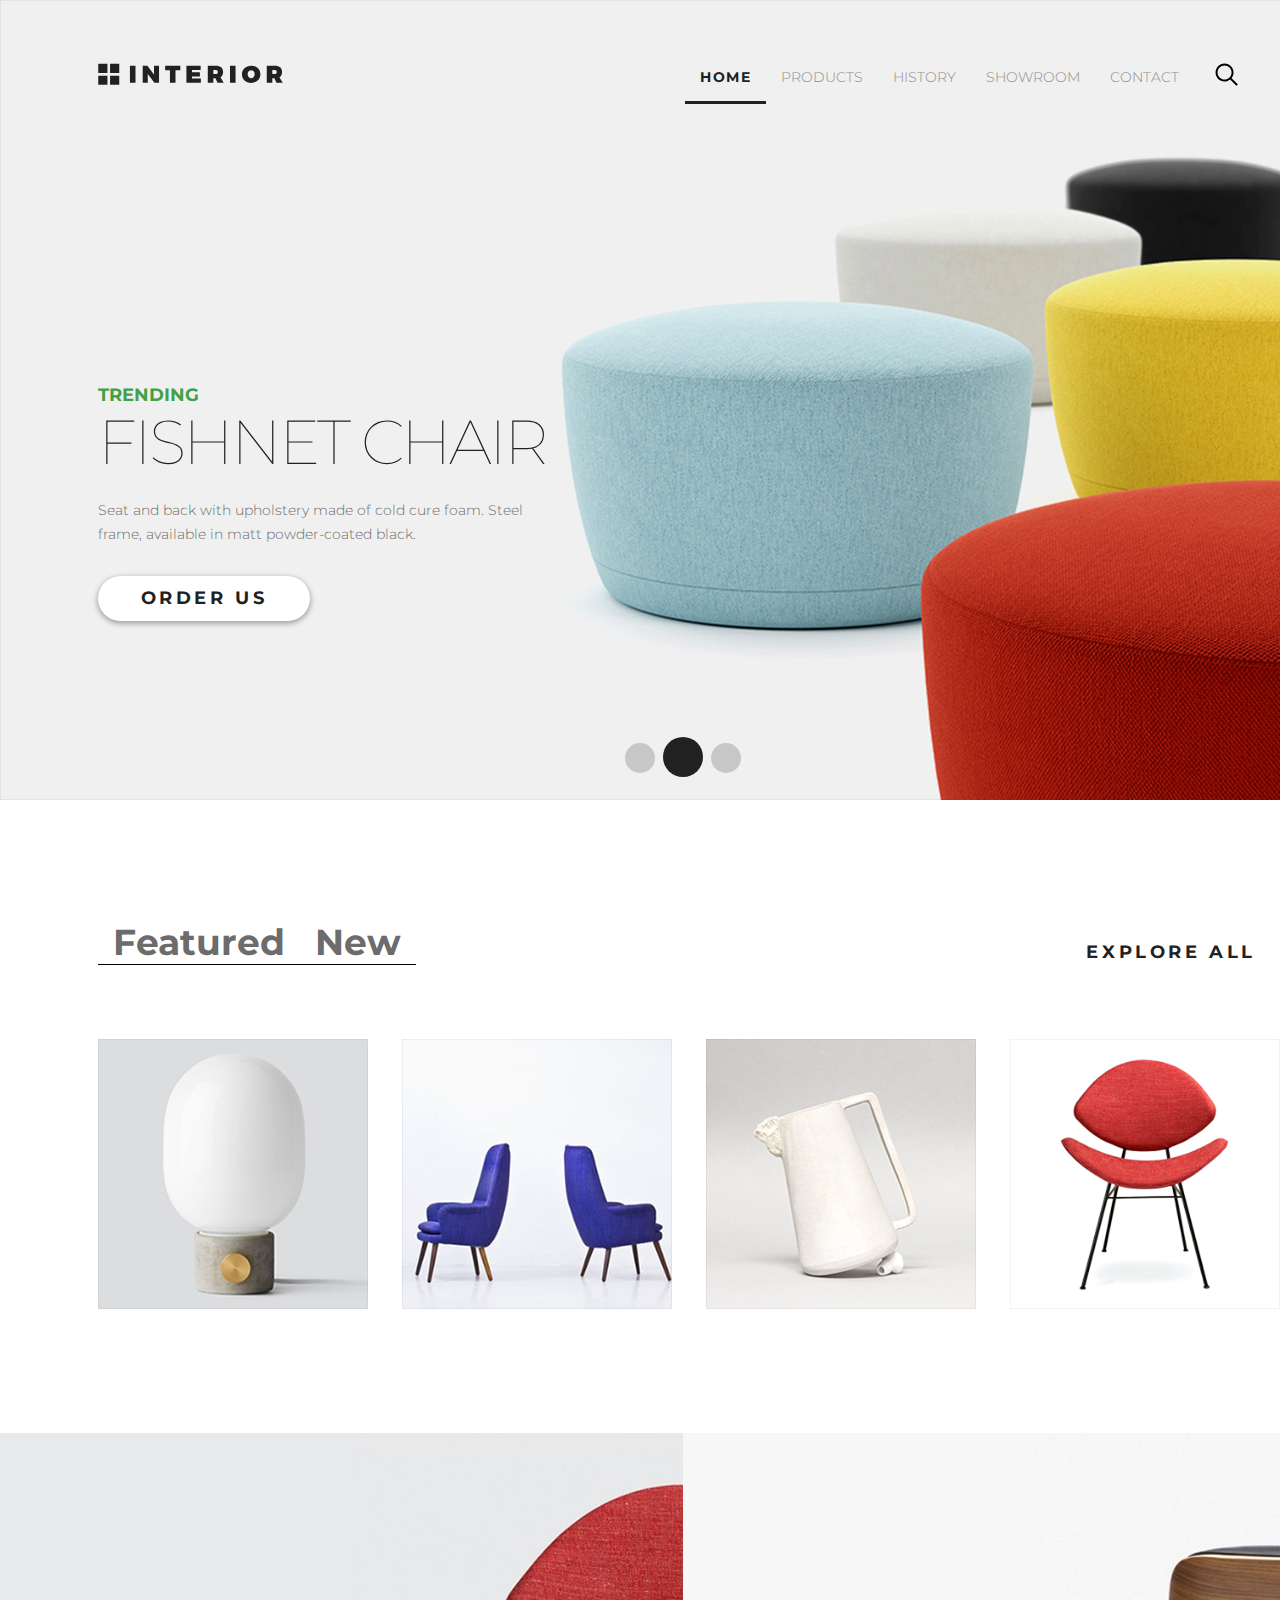
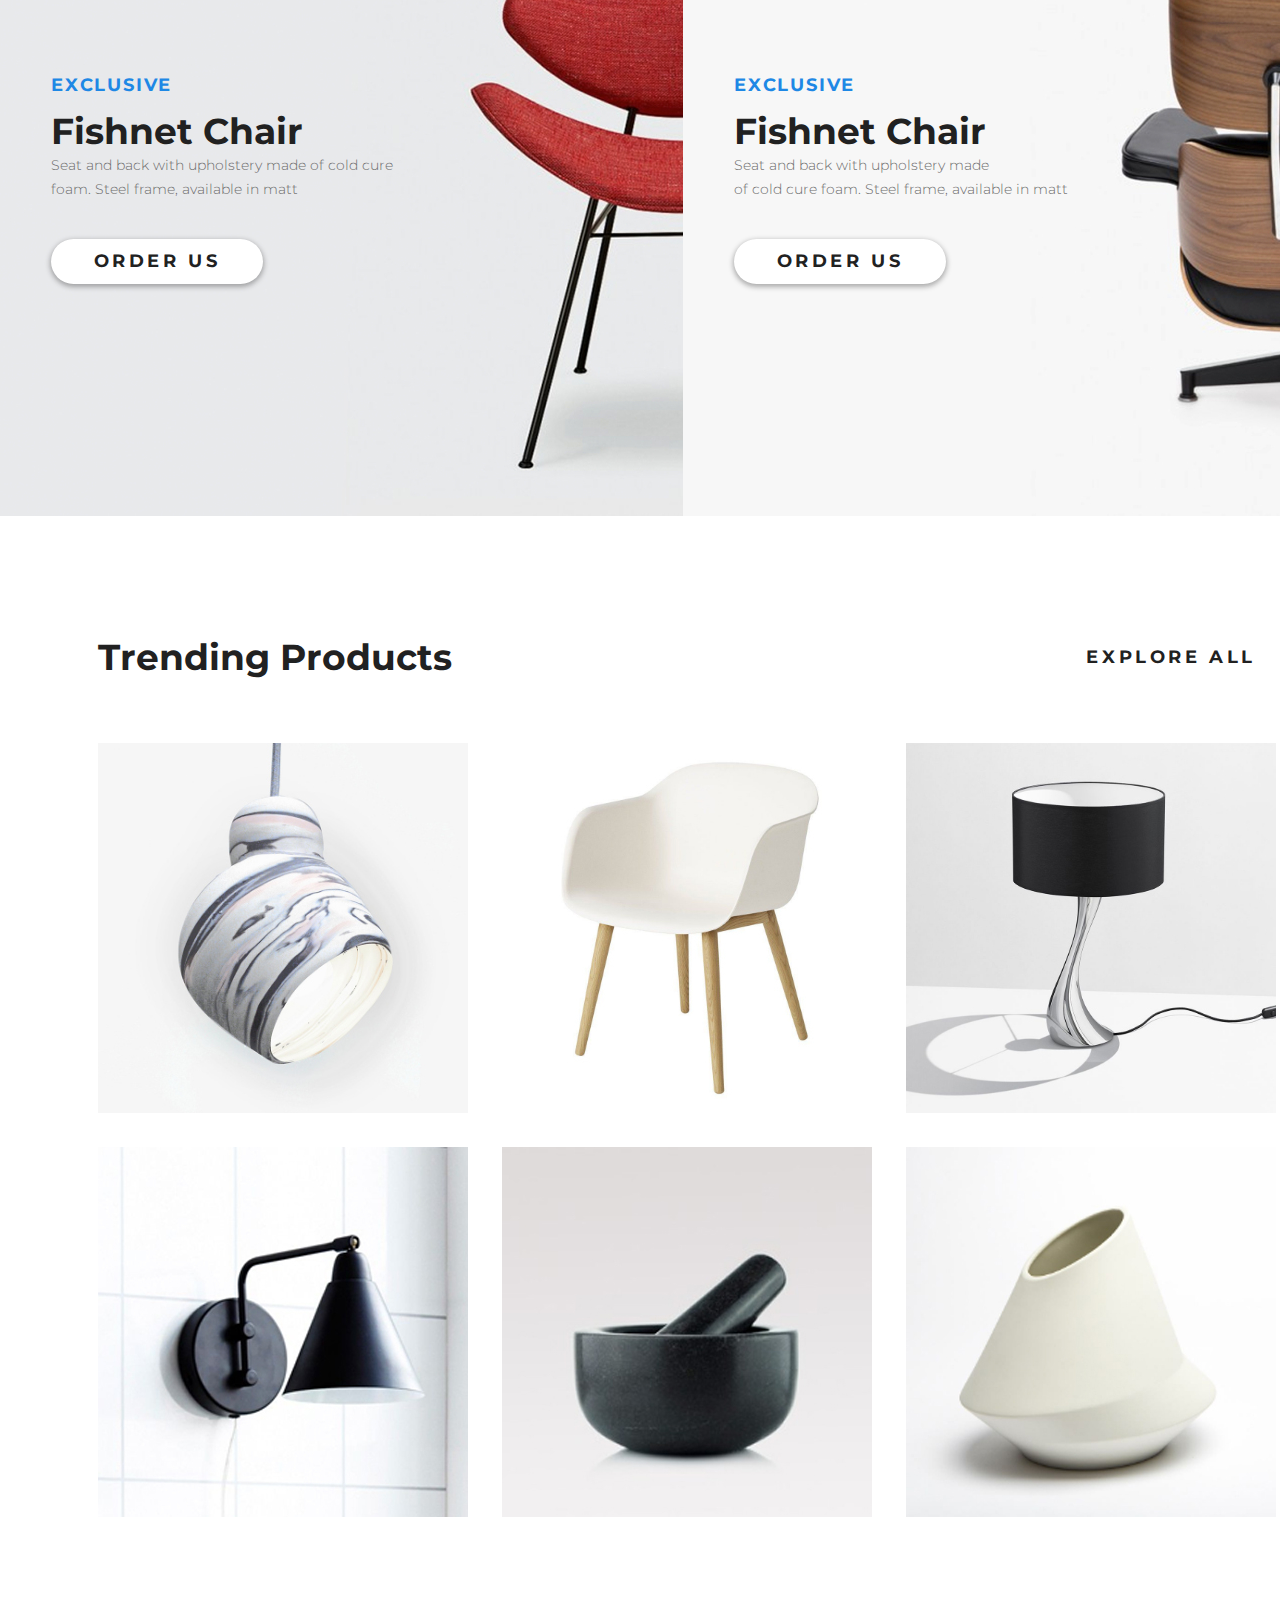
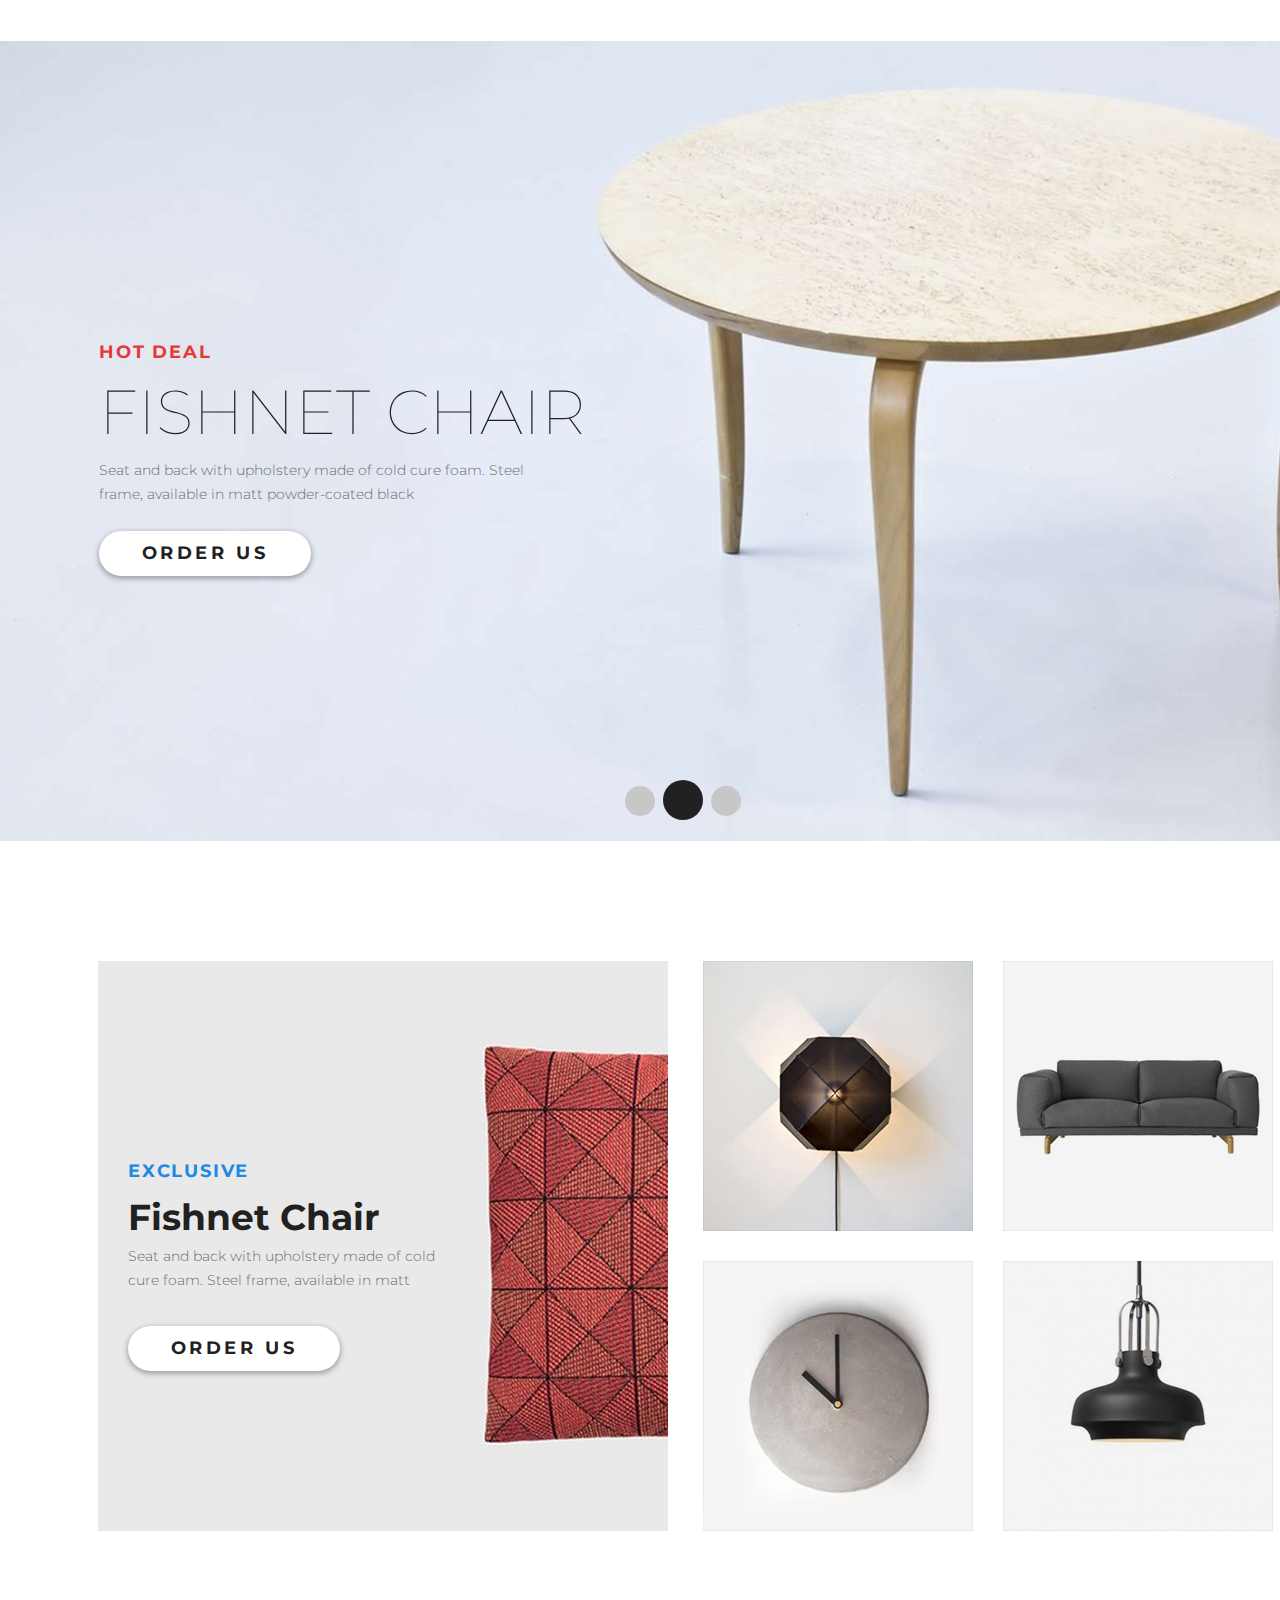
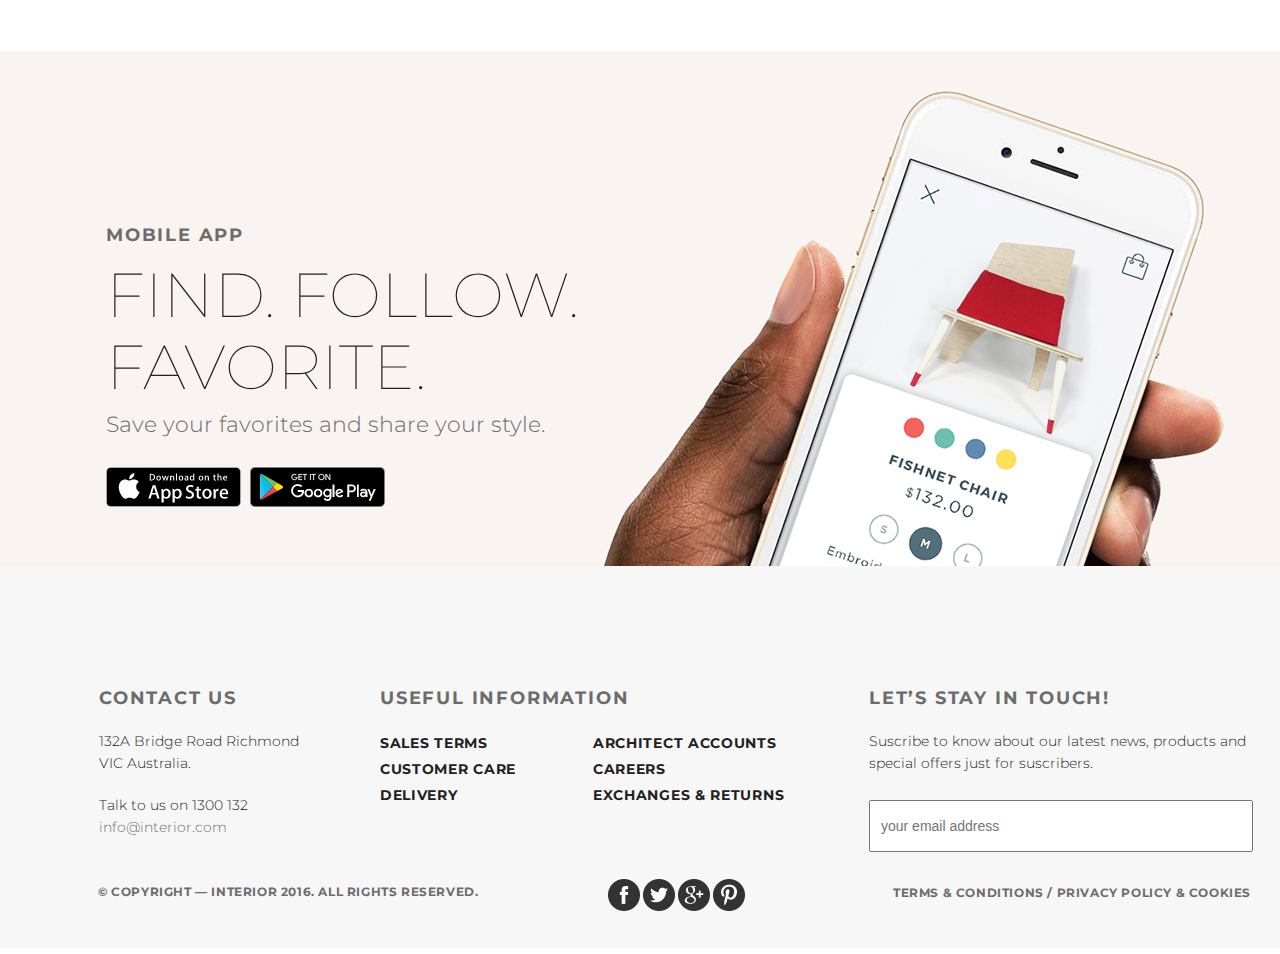
<file: index.html>
<!DOCTYPE html>
<html lang="en">

<head>
    <meta charset="UTF-8">
    <title>Document</title>
    <link rel="stylesheet" href="style.css">
    <link href="https://fonts.googleapis.com/css?family=Montserrat:100,300,400,700&display=swap" rel="stylesheet">
</head>

<body>
    <div class="container">
        <div class="slider">
            <div class="header clearFix">
                <a href="#"><img src="img/logo.svg" alt="logo"></a>
                <a href="#" class="nav-link-search"><img src="img/search.svg" alt="search"></a>
                <ul class="menu clearFix">
                    <li class="nav-list"><a href="index.html" class="nav-link nav-link-activ">HOME</a></li>
                    <li class="nav-list"><a href="product.html" class="nav-link">PRODUCTS</a></li>
                    <li class="nav-list"><a href="#" class="nav-link">HISTORY</a></li>
                    <li class="nav-list"><a href="showroom.html" class="nav-link">SHOWROOM</a></li>
                    <li class="nav-list"><a href="contact.html" class="nav-link">CONTACT</a></li>
                </ul>
            </div>
            <div class="text-slider">
                <p class="trending">TRENDING</p>
                <h2 class="slider-h2">Fishnet Chair</h2>
                <p class="content-slider">Seat and back with upholstery made of cold cure foam. Steel frame, available in matt powder-coated black.</p>
                <a href="#" class="button">Order Us<img class="img-button" src="img/arrow.svg" alt="arrow"></a>
            </div>
            <div class="drops crearFix">
                <a href="#" class="circle"></a><a href="#" class="circle circle-active"></a><a href="#" class="circle"></a>
            </div>
        </div>
        <div class="photo-line clearFix">
            <ul class="nav-link-photo-line">
                <li><a href="#" class="photo-link">Featured</a></li>
                <li><a href="#" class="photo-link">New</a></li>
            </ul>
            <div class="hover-link-3"><a href="#" class="photo-link-3">explore all</a><img class="img-arrow" src="img/arrow.svg" alt="arrow"></div>
            <ul class="img-line">
                <li class="img-list"><a href="#" class="img-link"><img src="img/product-1.jpg" alt="img"></a>
                    <div class="hover-img-1"><a href="#" class="button-img-1"><img class="img-button-1" src="img/arrow.svg" alt="arrow">
                        </a>
                        <h3 class="h3-img-1">Fishnet Chair</h3>
                        <p class="p-img-1">Seat&nbsp;and&nbsp;back&nbsp;with&nbsp;upholstery made of&nbsp;cold cure foam</p>
                    </div>
                </li>
                <li class="img-list"><a href="#" class="img-link"><img src="img/product-2.jpg" alt="img"></a>
                    <div class="hover-img-1"><a href="#" class="button-img-1"><img class="img-button-1" src="img/arrow.svg" alt="arrow">
                        </a>
                        <h3 class="h3-img-1">Fishnet Chair</h3>
                        <p class="p-img-1">Seat&nbsp;and&nbsp;back&nbsp;with&nbsp;upholstery made of&nbsp;cold cure foam</p>
                    </div>
                </li>
                <li class="img-list"><a href="#" class="img-link"><img src="img/product-3.jpg" alt="img"></a>
                    <div class="hover-img-1"><a href="#" class="button-img-1"><img class="img-button-1" src="img/arrow.svg" alt="arrow">
                        </a>
                        <h3 class="h3-img-1">Fishnet Chair</h3>
                        <p class="p-img-1">Seat&nbsp;and&nbsp;back&nbsp;with&nbsp;upholstery made of&nbsp;cold cure foam</p>
                    </div>
                </li>
                <li class="img-list"><a href="#" class="img-link"><img src="img/product-4.jpg" alt="img"></a>
                    <div class="hover-img-1"><a href="#" class="button-img-1"><img class="img-button-1" src="img/arrow.svg" alt="arrow">
                        </a>
                        <h3 class="h3-img-1">Fishnet Chair</h3>
                        <p class="p-img-1">Seat&nbsp;and&nbsp;back&nbsp;with&nbsp;upholstery made of&nbsp;cold cure foam</p>
                    </div>
                </li>
            </ul>
        </div>
        <div class="photo-block clearFix">
            <div class="photo-block-1">
                <a href="#" class="a-img-block"></a>
                <p class="exclusive">exclusive</p>
                <h3 class="h3-photo-block">Fishnet Chair</h3>
                <p class="p-photo-block">Seat and back with upholstery made of cold cure foam. Steel frame, available in matt</p>
                <a href="#" class="photo-block-button">Order Us<img class="img-button" src="img/arrow.svg" alt="arrow"></a>
            </div>
            <div class="photo-block-2">
                <a href="#" class="a-img-block"></a>
                <p class="exclusive">exclusive</p>
                <h3 class="h3-photo-block">Fishnet Chair</h3>
                <p class="p-photo-block">Seat and back with upholstery made of&nbsp;cold&nbsp;cure&nbsp;foam.&nbsp;Steel frame, available in&nbsp;matt</p>
                <a href="#" class="photo-block-button">Order Us<img class="img-button" src="img/arrow.svg" alt="arrow"></a>
            </div>
        </div>
        <div class="photo-gallery">
            <div class="text-photo-gallery clearFix">
                <h3 class="text-photo-gallery-1">Trending Products</h3>
                <div class="text-photo-gallery-2"><a href="#" class="text-gallery-2">explore all</a><img class="img-arrow-gallery-2" src="img/arrow.svg" alt="arrow"></div>
            </div>
            <div class="photo-gallery-list-1">
                <ul class="gallery-list-1">
                    <li class="gallery"><img src="img/gallery-1.jpg" alt="gallery-1"></li>
                    <li class="gallery"><img src="img/gallery-2.jpg" alt="gallery-2"></li>
                    <li class="gallery"><img src="img/gallery-3.jpg" alt="gallery-3"></li>
                </ul>
            </div>
            <div class="photo-gallery-list-2">
                <ul class="gallery-list-2">
                    <li class="gallery"><img src="img/gallery-4.jpg" alt="gallery-4"></li>
                    <li class="gallery"><img src="img/gallery-5.jpg" alt="gallery-5"></li>
                    <li class="gallery"><img src="img/gallery-6.jpg" alt="gallery-6"></li>
                </ul>
            </div>
        </div>
        <div class="slider-2 clearFix">
            <div class="text-slider-2">
                <p class="hot-deal">hot deal</p>
                <h2 class="slider-2-h2">Fishnet Chair</h2>
                <p class="slider-2-text">Seat and back with upholstery made of cold cure foam. Steel frame, available in matt powder-coated black</p>
                <a href="#" class="slider-2-button">Order Us<img class="img-button" src="img/arrow.svg" alt="arrow"></a>
            </div>
            <div class="slider-2-drops"><a href="#" class="circle"></a><a href="#" class="circle circle-active"></a><a href="#" class="circle"></a></div>
        </div>
        <div class="photo-gallery-2">
            <div class="photo-gallery-2-1">
                <p class="exclusive-gallery-2">exclusive</p>
                <h3 class="h3-gallery-2">Fishnet Chair</h3>
                <p class="p-gallery-2">Seat and back with upholstery made of cold cure foam. Steel frame, available in matt</p>
                <a href="#" class="gallery-2-button">Order Us<img class="img-button" src="img/arrow.svg" alt="arrow"></a>
            </div>
            <div class="photo-gallery-2-2">
                <ul class="photo-gallery-2-list-1">
                    <li class="gallery-2-photo"><img class="gallery-2-img" src="img/gallery-2-2.jpg" alt="gallery-img"></li>
                    <li class="gallery-2-photo"><img class="gallery-2-img" src="img/gallery-2-3.jpg" alt="gallery-img"></li>
                </ul>
            </div>
            <div class="photo-gallery-2-3">
                <ul class="photo-gallery-2-list-2">
                    <li class="gallery-2-photo"><img class="gallery-2-img" src="img/gallery-2-4.jpg" alt="gallery-img"></li>
                    <li class="gallery-2-photo"><img class="gallery-2-img" src="img/gallery-2-5.jpg" alt="gallery-img"></li>
                </ul>
            </div>
        </div>
        <div class="back-img clearFix">
            <div class="block-back-img">
                <p class="mobile-app">mobile app</p>
                <h2 class="h2-block-back-img">Find.&nbsp;Follow. Favorite.</h2>
                <p class="p-block-back-img">Save&nbsp;your&nbsp;favorites&nbsp;and&nbsp;share&nbsp;your&nbsp;style.</p>
                <a href="#" class="mobile-button-1"><img src="img/app-store.jpg" alt="button" class="mobile-button"></a>
                <a href="#" class="mobile-button-2"><img src="img/google-play.jpg" alt="button" class="mobile-button"></a>
            </div>
            <div class="footer clearFix">
                <div class="contact-block">
                    <p class="contact-us">Contact Us</p>
                    <ul class="contact-list">
                        <li class="contact">132A Bridge Road Richmond VIC Australia.</li>
                        <li class="contact-1">Talk to us on 1300 132 <a href="#" class="contact-email">info@interior.com</a></li>
                    </ul>
                </div>
                <div class="info-block">
                    <p class="useful-information">Useful Information</p>
                    <ul class="information-list">
                        <li class="info-1"><a href="#" class="info">Sales terms</a></li>
                        <li class="info-2"><a href="#" class="info">Customer care</a></li>
                        <li class="info-3"><a href="#" class="info">Delivery</a></li>
                    </ul>
                    <ul class="information-list-2">
                        <li class="info-3"><a href="#" class="info">Architect accounts</a></li>
                        <li class="info-4"><a href="#" class="info">Careers</a></li>
                        <li class="info-5"><a href="#" class="info">Exchanges &amp;&nbsp;returns</a></li>
                    </ul>
                </div>
                <div class="stay-block">
                    <p class="let-stay">Let’s Stay in Touch!</p>
                    <p class="text-let-stay">Suscribe&nbsp;to&nbsp;know&nbsp;about&nbsp;our&nbsp;latest&nbsp;news,&nbsp;products&nbsp;and special offers just for suscribers.</p>
                    <form class="email-form">
                        <input type="email" class="email" name="email" placeholder="your email address"><a href="#" class="go-email"><img src="img/email-button.jpg" alt="button"></a>
                    </form>
                </div>
                <div class="copyright-line">
                    <p class="copyright">&copy;&nbsp;Copyright&nbsp;&mdash; INTERIOR 2016. All Rights Reserved.</p>
                    <div class="social-block clearFix">
                        <ul class="social-list">
                            <li><a href="#" class="social-link"><img src="img/facebook.png" alt="social"></a></li>
                            <li><a href="#" class="social-link"><img src="img/twitter.png" alt="social"></a></li>
                            <li><a href="#" class="social-link"><img src="img/google_plus.png" alt="social"></a></li>
                            <li><a href="#" class="social-link"><img src="img/pinterest.png" alt="social"></a></li>
                        </ul>
                    </div>
                    <a href="#" class="cookies">Terms &amp;&nbsp;Conditions&nbsp;/ Privacy policy &amp;&nbsp;Cookies</a>
                </div>
            </div>
        </div>
    </div>
</body>

</html>
</file>
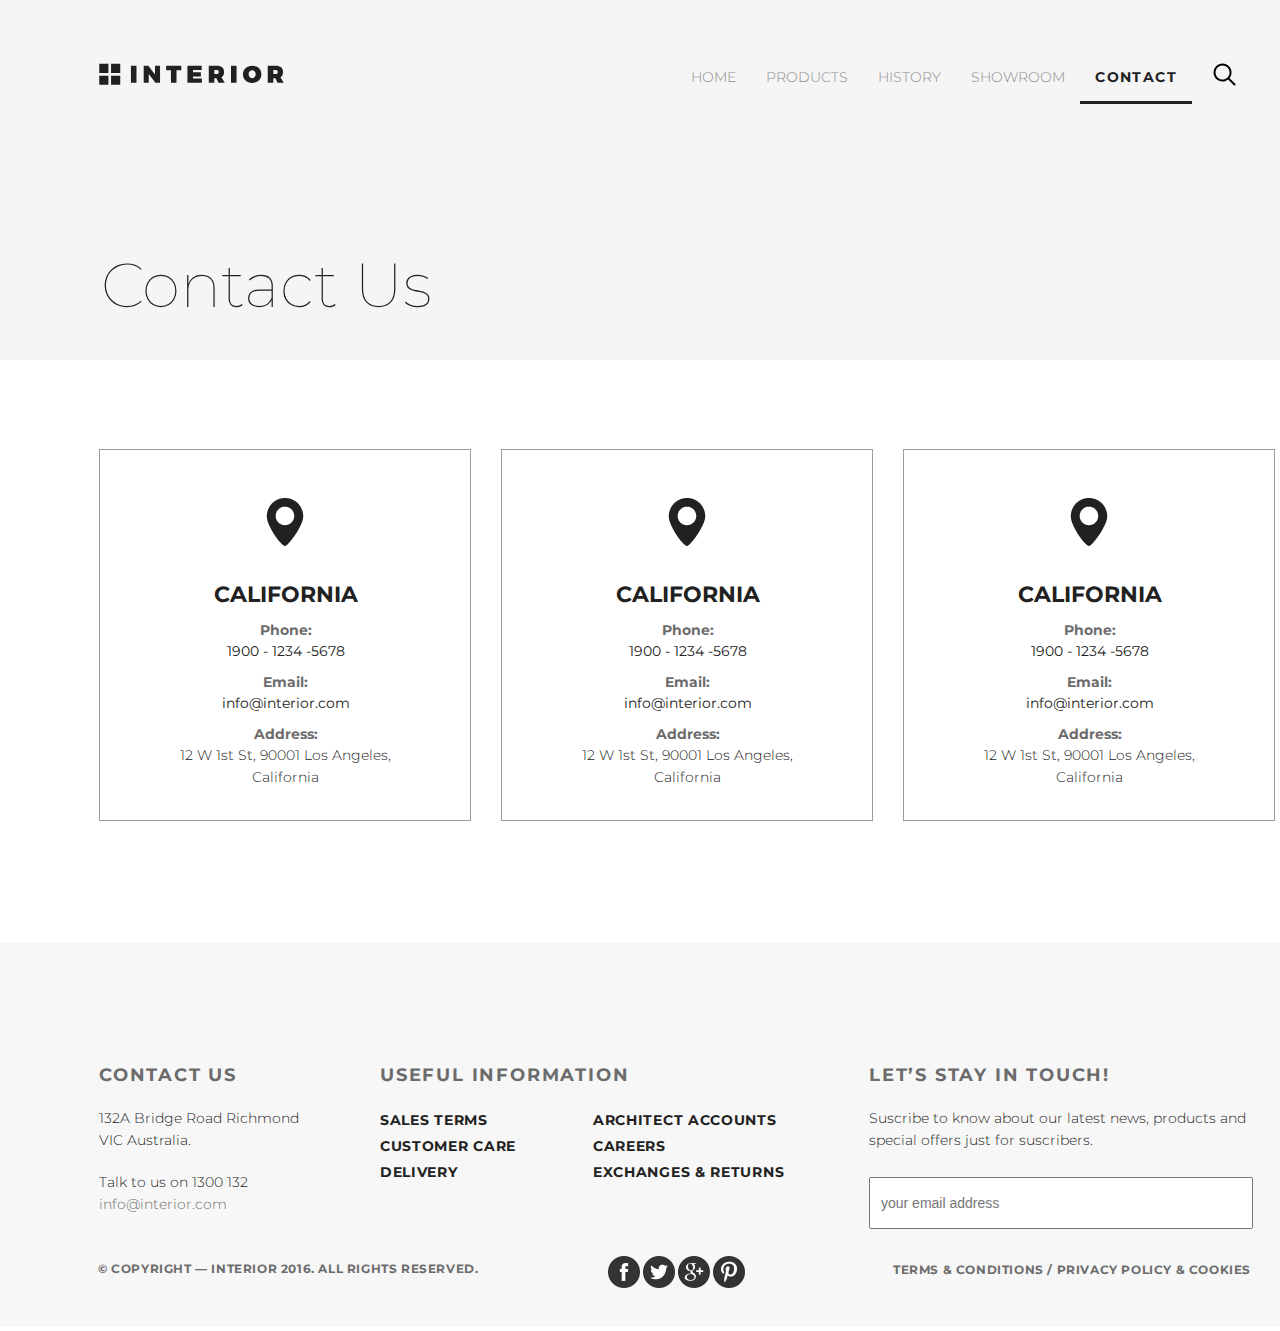
<file: contact.html>
<!DOCTYPE html>
<html lang="en">

<head>
    <meta charset="UTF-8">
    <title>Document</title>
    <link rel="stylesheet" href="style.css">
    <link href="https://fonts.googleapis.com/css?family=Montserrat:100,300,400,700&display=swap" rel="stylesheet">
</head>

<body>
    <div class="container">
        <div class="header-page-2 clearFix">
            <div class="nav-page-2">
                <a href="index.html"><img src="img/logo.svg" alt="logo"></a>
                <a href="#" class="nav-link-search"><img src="img/search.svg" alt="search"></a>
                <ul class="menu clearFix">
                    <li class="nav-list"><a href="index.html" class="nav-link">HOME</a></li>
                    <li class="nav-list"><a href="product.html" class="nav-link">PRODUCTS</a></li>
                    <li class="nav-list"><a href="#" class="nav-link">HISTORY</a></li>
                    <li class="nav-list"><a href="showroom.html" class="nav-link">SHOWROOM</a></li>
                    <li class="nav-list"><a href="contact.html" class="nav-link nav-link-activ">CONTACT</a></li>
                </ul>
            </div>
            <p class="product-text">Contact Us</p>
        </div>
        <div class="place-box clearFix">
            <div class="contact-block clearFix">
                <div class="contact-block-line">
                    <img class=contact-pin src="img/pipka.jpg" width="38px" height="48px" alt="pin.png">
                    <ul class="contact-list">
                        <li class="contact-link california">California</li>
                        <li class="contact-link">
                            <p class="h">Phone:</p><b>1900 - 1234 -5678</b>
                        </li>
                        <li class="contact-link">
                            <p class="h">Email:</p><b><a class="contact-a" href="#">info@interior.com</a></b>
                        </li>
                        <li class="contact-link">
                            <p class="h">Address:</p>
                            <p class="los-angeles">12 W 1st St, 90001 Los Angeles, California</p>
                        </li>
                    </ul>
                </div>
                <div class="contact-block-line">
                    <img class=contact-pin src="img/pipka.jpg" width="38px" height="48px" alt="pin.png">
                    <ul class="contact-list">
                        <li class="contact-link california">California</li>
                        <li class="contact-link">
                            <p class="h">Phone:</p><b>1900 - 1234 -5678</b>
                        </li>
                        <li class="contact-link">
                            <p class="h">Email:</p><b><a class="contact-a" href="#">info@interior.com</a></b>
                        </li>
                        <li class="contact-link">
                            <p class="h">Address:</p>
                            <p class="los-angeles">12 W 1st St, 90001 Los Angeles, California</p>
                        </li>
                    </ul>
                </div>
                <div class="contact-block-line">
                    <img class=contact-pin src="img/pipka.jpg" width="38px" height="48px" alt="pin.png">
                    <ul class="contact-list">
                        <li class="contact-link california">California</li>
                        <li class="contact-link">
                            <p class="h">Phone:</p><b>1900 - 1234 -5678</b>
                        </li>
                        <li class="contact-link">
                            <p class="h">Email:</p><b><a class="contact-a" href="#">info@interior.com</a></b>
                        </li>
                        <li class="contact-link">
                            <p class="h">Address:</p>
                            <p class="los-angeles">12 W 1st St, 90001 Los Angeles, California</p>
                        </li>
                    </ul>
                </div>
            </div>
        </div>
        <div class="footer-page-2 clearFix">
            <div class="contact-block">
                <p class="contact-us">Contact Us</p>
                <ul class="contact-list">
                    <li class="contact">132A Bridge Road Richmond VIC Australia.</li>
                    <li class="contact-1">Talk to us on 1300 132 <a href="#" class="contact-email">info@interior.com</a></li>
                </ul>
            </div>
            <div class="info-block">
                <p class="useful-information">Useful Information</p>
                <ul class="information-list">
                    <li class="info-1"><a href="#" class="info">Sales terms</a></li>
                    <li class="info-2"><a href="#" class="info">Customer care</a></li>
                    <li class="info-3"><a href="#" class="info">Delivery</a></li>
                </ul>
                <ul class="information-list-2">
                    <li class="info-3"><a href="#" class="info">Architect accounts</a></li>
                    <li class="info-4"><a href="#" class="info">Careers</a></li>
                    <li class="info-5"><a href="#" class="info">Exchanges &amp;&nbsp;returns</a></li>
                </ul>
            </div>
            <div class="stay-block">
                <p class="let-stay">Let’s Stay in Touch!</p>
                <p class="text-let-stay">Suscribe&nbsp;to&nbsp;know&nbsp;about&nbsp;our&nbsp;latest&nbsp;news,&nbsp;products&nbsp;and special offers just for suscribers.</p>
                <form class="email-form">
                    <input type="email" class="email" name="email" placeholder="your email address"><a href="#" class="go-email"><img src="img/email-button.jpg" alt="button"></a>
                </form>
            </div>
            <div class="copyright-line">
                <p class="copyright">&copy;&nbsp;Copyright&nbsp;&mdash; INTERIOR 2016. All Rights Reserved.</p>
                <div class="social-block clearFix">
                    <ul class="social-list">
                        <li><a href="#" class="social-link"><img src="img/facebook.png" alt="social"></a></li>
                        <li><a href="#" class="social-link"><img src="img/twitter.png" alt="social"></a></li>
                        <li><a href="#" class="social-link"><img src="img/google_plus.png" alt="social"></a></li>
                        <li><a href="#" class="social-link"><img src="img/pinterest.png" alt="social"></a></li>
                    </ul>
                </div>
                <a href="#" class="cookies">Terms &amp;&nbsp;Conditions&nbsp;/ Privacy policy &amp;&nbsp;Cookies</a>
            </div>
        </div>
    </div>
</body>

</html>
</file>
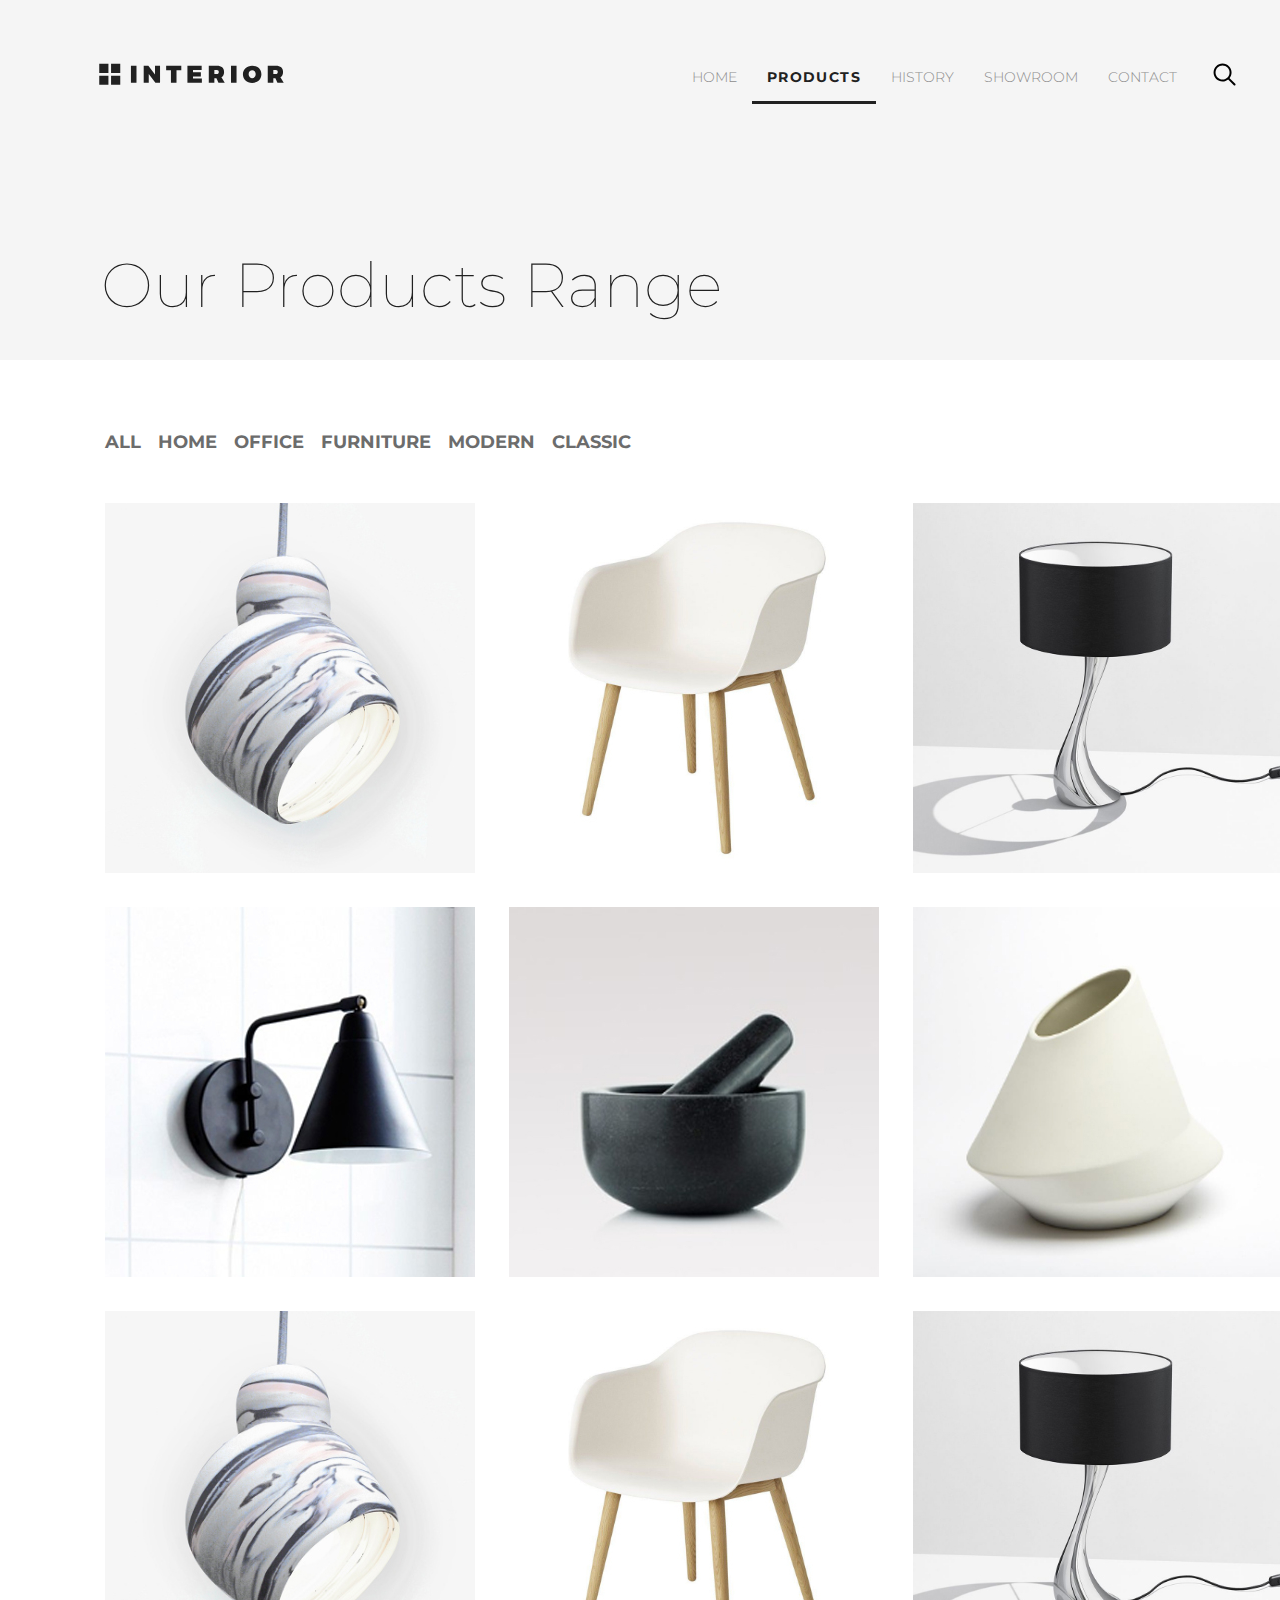
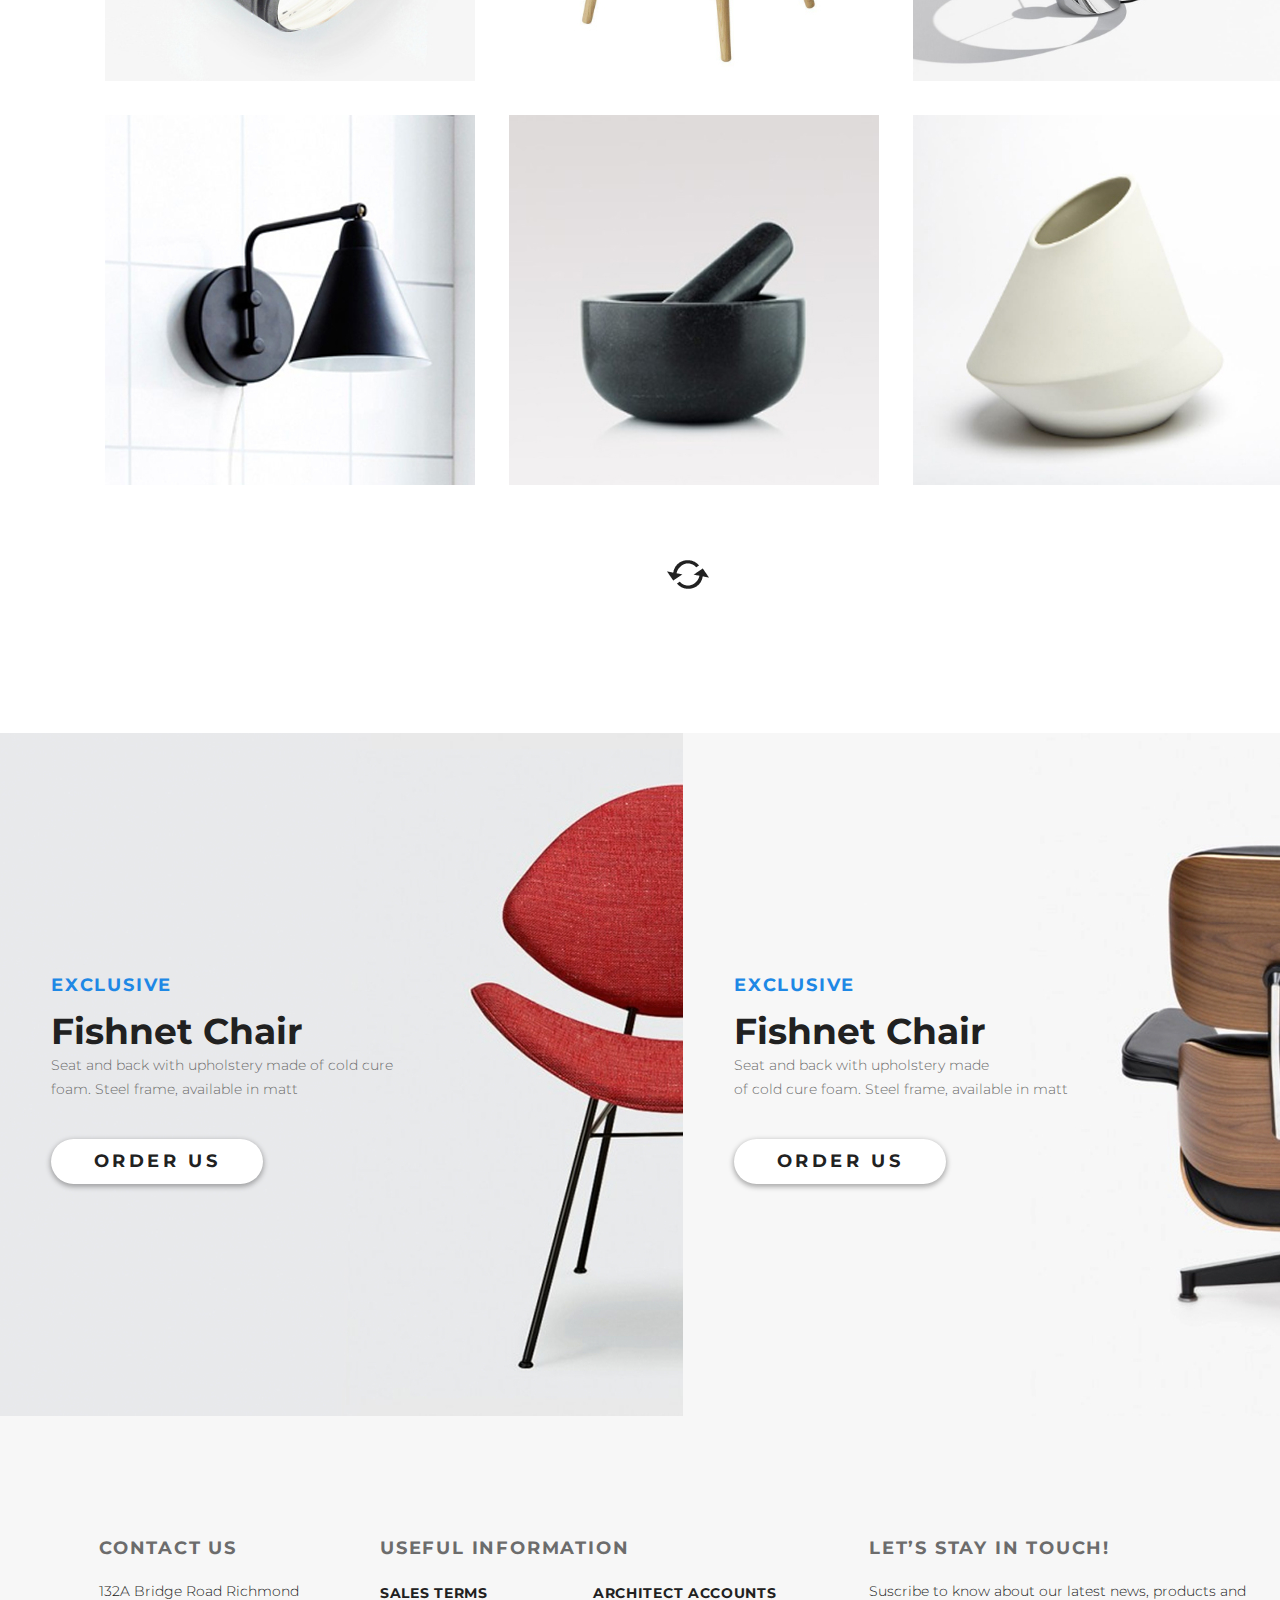
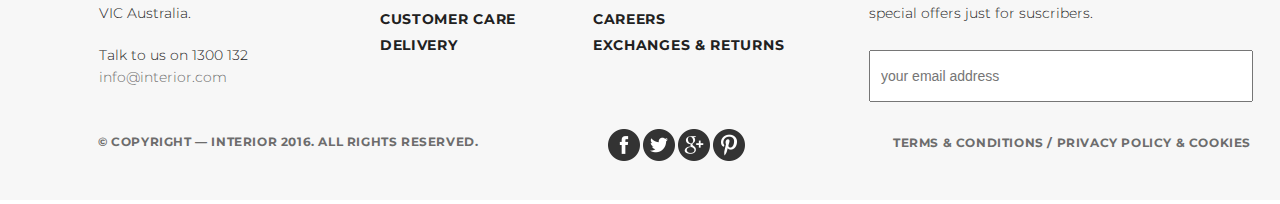
<file: product.html>
<!DOCTYPE html>
<html lang="en">

<head>
    <meta charset="UTF-8">
    <title>Document</title>
    <link rel="stylesheet" href="style.css">
    <link href="https://fonts.googleapis.com/css?family=Montserrat:100,300,400,700&display=swap" rel="stylesheet">
</head>

<body>
    <div class="container">
        <div class="header-page-2 clearFix">
            <div class="nav-page-2">
                <a href="index.html"><img src="img/logo.svg" alt="logo"></a>
                <a href="#" class="nav-link-search"><img src="img/search.svg" alt="search"></a>
                <ul class="menu clearFix">
                    <li class="nav-list"><a href="index.html" class="nav-link">HOME</a></li>
                    <li class="nav-list"><a href="product.html" class="nav-link nav-link-activ">PRODUCTS</a></li>
                    <li class="nav-list"><a href="#" class="nav-link">HISTORY</a></li>
                    <li class="nav-list"><a href="showroom.html" class="nav-link">SHOWROOM</a></li>
                    <li class="nav-list"><a href="contact.html" class="nav-link">CONTACT</a></li>
                </ul>
            </div>
            <p class="product-text">Our Products Range</p>
        </div>
        <div class="photo-box">
            <ul class="photo-box-text">
                <li class="photo-box-link"><a href="" class="photo-box-a">all</a></li>
                <li class="photo-box-link"><a href="" class="photo-box-a">home</a></li>
                <li class="photo-box-link"><a href="" class="photo-box-a">office</a></li>
                <li class="photo-box-link"><a href="" class="photo-box-a">furniture</a></li>
                <li class="photo-box-link"><a href="" class="photo-box-a">modern</a></li>
                <li class="photo-box-link"><a href="" class="photo-box-a">classic</a></li>
            </ul>
        </div>
        <div class="photo-box-gallery">
            <ul class="photo-box-gallery-list">
                <li class="photo-box-img"><a href="#" class="photo-box-a-img"><img src="img/gallery-1.jpg" alt="photo"></a></li>
                <li class="photo-box-img"><a href="#" class="photo-box-a-img"><img src="img/gallery-2.jpg" alt="photo"></a></li>
                <li class="photo-box-img"><a href="#" class="photo-box-a-img"><img src="img/gallery-3.jpg" alt="photo"></a></li>
            </ul>
            <ul class="photo-box-gallery-list">
                <li class="photo-box-img"><a href="#" class="photo-box-a-img"><img src="img/gallery-4.jpg" alt="photo"></a></li>
                <li class="photo-box-img"><a href="#" class="photo-box-a-img"><img src="img/gallery-5.jpg" alt="photo"></a></li>
                <li class="photo-box-img"><a href="#" class="photo-box-a-img"><img src="img/gallery-6.jpg" alt="photo"></a></li>
            </ul>
            <ul class="photo-box-gallery-list">
                <li class="photo-box-img"><a href="#" class="photo-box-a-img"><img src="img/gallery-1.jpg" alt="photo"></a></li>
                <li class="photo-box-img"><a href="#" class="photo-box-a-img"><img src="img/gallery-2.jpg" alt="photo"></a></li>
                <li class="photo-box-img"><a href="#" class="photo-box-a-img"><img src="img/gallery-3.jpg" alt="photo"></a></li>
            </ul>
            <ul class="photo-box-gallery-list">
                <li class="photo-box-img"><a href="#" class="photo-box-a-img"><img src="img/gallery-4.jpg" alt="photo"></a></li>
                <li class="photo-box-img"><a href="#" class="photo-box-a-img"><img src="img/gallery-5.jpg" alt="photo"></a></li>
                <li class="photo-box-img"><a href="#" class="photo-box-a-img"><img src="img/gallery-6.jpg" alt="photo"></a></li>
            </ul>
            <a href="#" class="rotate"><img src="img/rotate.jpg" alt="rotate" class="rotate-img"></a>
        </div>
        <div class="photo-block-page-2 clearFix">
            <div class="photo-block-1">
                <a href="#" class="a-img-block"></a>
                <p class="exclusive">exclusive</p>
                <h3 class="h3-photo-block">Fishnet Chair</h3>
                <p class="p-photo-block">Seat and back with upholstery made of cold cure foam. Steel frame, available in matt</p>
                <a href="#" class="photo-block-button">Order Us<img class="img-button" src="img/arrow.svg" alt="arrow"></a>
            </div>
            <div class="photo-block-2 clearFix">
                <a href="#" class="a-img-block"></a>
                <p class="exclusive">exclusive</p>
                <h3 class="h3-photo-block">Fishnet Chair</h3>
                <p class="p-photo-block">Seat and back with upholstery made of&nbsp;cold&nbsp;cure&nbsp;foam.&nbsp;Steel frame, available in&nbsp;matt</p>
                <a href="#" class="photo-block-button">Order Us<img class="img-button" src="img/arrow.svg" alt="arrow"></a>
            </div>
        </div>
        <div class="footer-page-2 clearFix">
            <div class="contact-block">
                <p class="contact-us">Contact Us</p>
                <ul class="contact-list">
                    <li class="contact">132A Bridge Road Richmond VIC Australia.</li>
                    <li class="contact-1">Talk to us on 1300 132 <a href="#" class="contact-email">info@interior.com</a></li>
                </ul>
            </div>
            <div class="info-block">
                <p class="useful-information">Useful Information</p>
                <ul class="information-list">
                    <li class="info-1"><a href="#" class="info">Sales terms</a></li>
                    <li class="info-2"><a href="#" class="info">Customer care</a></li>
                    <li class="info-3"><a href="#" class="info">Delivery</a></li>
                </ul>
                <ul class="information-list-2">
                    <li class="info-3"><a href="#" class="info">Architect accounts</a></li>
                    <li class="info-4"><a href="#" class="info">Careers</a></li>
                    <li class="info-5"><a href="#" class="info">Exchanges &amp;&nbsp;returns</a></li>
                </ul>
            </div>
            <div class="stay-block">
                <p class="let-stay">Let’s Stay in Touch!</p>
                <p class="text-let-stay">Suscribe&nbsp;to&nbsp;know&nbsp;about&nbsp;our&nbsp;latest&nbsp;news,&nbsp;products&nbsp;and special offers just for suscribers.</p>
                <form class="email-form">
                    <input type="email" class="email" name="email" placeholder="your email address"><a href="#" class="go-email"><img src="img/email-button.jpg" alt="button"></a>
                </form>
            </div>
            <div class="copyright-line">
                <p class="copyright">&copy;&nbsp;Copyright&nbsp;&mdash; INTERIOR 2016. All Rights Reserved.</p>
                <div class="social-block clearFix">
                    <ul class="social-list">
                        <li><a href="#" class="social-link"><img src="img/facebook.png" alt="social"></a></li>
                        <li><a href="#" class="social-link"><img src="img/twitter.png" alt="social"></a></li>
                        <li><a href="#" class="social-link"><img src="img/google_plus.png" alt="social"></a></li>
                        <li><a href="#" class="social-link"><img src="img/pinterest.png" alt="social"></a></li>
                    </ul>
                </div>
                <a href="#" class="cookies">Terms &amp;&nbsp;Conditions&nbsp;/ Privacy policy &amp;&nbsp;Cookies</a>
            </div>
        </div>
    </div>
</body>

</html>
</file>
<file: style.css>
* {
    margin: 0;
    padding: 0;
}

@font-face {
    font-family: "Gotham";
    src: url("gotham/GothaProLig.otf")
}


body {
    font-family: 'Montserrat', sans-serif;
}

.clearFix::after {
    content: "";
    display: table;
    clear: both;
}

.container {
    width: 1366px;
    margin: 0 auto;
}

.header {
    padding-top: 63px;
}

.slider {
    padding-left: 98px;
    padding-right: 98px;
    position: relative;
    height: 800px;
    background-image: url(img/slider-img.jpg);
}

.menu {
    float: right;
    margin-top: -10px;
    margin-right: 21px;
}

.nav-link-search {
    float: right;
    padding-right: 30px
}

.nav-list {
    list-style-type: none;
    float: left;
}

.nav-link {
    font-family: Montserrat;
    color: #8c8c8c;
    font-size: 14px;
    font-weight: 300;
    line-height: 48px;
    padding: 0 15px;
    text-decoration: none;
    display: block;
}

.nav-link:hover {
    color: #212121;
}

.nav-link-activ {
    color: #212121;
    font-weight: 700;
    letter-spacing: 1.4px;
    border-bottom: 3px solid #212121;
    text-decoration: none;
}

.trending {
    color: #43a047;
    font-size: 18px;
    font-weight: 700;
    text-transform: uppercase;
}

.slider-h2 {
    color: #212121;
    font-size: 62px;
    font-weight: 100;
    line-height: 72px;
    text-transform: uppercase;
    letter-spacing: -3px;
}

.content-slider {
    color: #6c6c6c;
    font-size: 14px;
    font-weight: 300;
    line-height: 24px;
    width: 458px;
    margin-top: 20px;
    margin-bottom: 30px;
}

.button {
    color: #212121;
    font-size: 18px;
    font-weight: 700;
    line-height: 24px;
    text-transform: uppercase;
    box-shadow: 0 2px 5px 1px rgba(33, 33, 33, 0.35);
    border-radius: 23px;
    background-color: #ffffff;
    text-decoration: none;
    width: 212px;
    height: 45px;
    text-align: center;
    line-height: 45px;
    display: inline-block;
    letter-spacing: 3.6px;
    position: relative;
}

.img-button {
    position: absolute;
    display: none;
    padding-left: 180px;
    margin-top: -29px;
}

.button:hover .img-button {
    display: block;
}

.circle {
    width: 30px;
    height: 30px;
    display: inline-block;
    background-color: #c7c7c7;
    border-radius: 50%;
    margin: 4px;

}

.circle:hover {
    background-color: #212121;
}

.circle-active {
    background-color: #212121;
    width: 40px;
    height: 40px;
    margin-bottom: 0px;
}

.text-slider {
    margin-top: 280px;
}

.drops {
    position: absolute;
    width: 1170px;
    bottom: 19px;
    text-align: center;
}

.photo-line {
    margin-left: 98px;
    margin-top: 120px;
}

.photo-line .nav-link-photo-line {
    float: left;
}

.nav-link-photo-line li {
    list-style-type: none;
    float: left;
    margin-bottom: 75px;
}

.photo-link:hover {
    color: #212121;
    font-size: 36px;
    font-weight: 700;
    text-decoration: none;
    border-bottom: 3px solid black;
}

.photo-link {
    color: #6c6c6c;
    font-size: 36px;
    font-weight: 700;
    text-decoration: none;
    padding: 0 15px;
    border-bottom: 1px solid black;
}

.photo-link-2:hover {
    color: #212121;
}

.hover-link-3 {
    position: relative;
}

.photo-link-3 {
    color: #212121;
    font-size: 18px;
    font-weight: 700;
    line-height: 24px;
    text-transform: uppercase;
    letter-spacing: 3.6px;
    text-decoration: none;
    float: right;
    padding-right: 110px;
    margin-top: 20px;
}

.img-arrow {
    display: none;
    position: absolute;
    float: right;
    margin-left: 1167px;
    margin-top: 25px;
}

.hover-link-3:hover .img-arrow {
    display: block;
}

.img-line {
    list-style-type: none;
    float: left;
}

.img-list {
    display: inline-block;
    padding-right: 30px;
    position: relative;
}

.hover-img-1 {
    display: none;
    width: 270px;
    height: 270px;
    bottom: 0;
    left: 0;
    right: 0;
    top: 0;
    position: absolute;
    text-align: center;
    background: rgba(251, 252, 252, 0.9);

}

.img-list:hover .hover-img-1 {
    display: block;
}

.button-img-1 {
    box-shadow: 0 2px 5px 1px rgba(33, 33, 33, 0.35);
    border-radius: 24px;
    background-color: #ffffff;
    display: inline-block;
    width: 48px;
    height: 48px;
    margin-top: 62px;
}

.img-button-1 {
    padding-top: 19px;
}

.h3-img-1 {
    color: #212121;
    font-size: 22px;
    font-weight: 700;
    line-height: 29.88px;
    margin-top: 15px;
}

.p-img-1 {
    color: #6c6c6c;
    font-size: 14px;
    font-weight: 300;
    line-height: 21.91px;
    margin-top: 18px;
    width: 206px;
    text-align: center;
    margin-left: 32px;
}

.photo-block {
    margin-top: 120px;
}

.photo-block-1 {
    background-image: url(img/promo-img1.jpg);
    float: left;
    height: 683px;
    width: 683px;
}

.photo-block-2 {
    background-image: url(img/promo-img.jpg);
    float: right;
    height: 683px;
    width: 683px;
}

.exclusive {
    color: #1e88e5;
    font-size: 18px;
    font-weight: 700;
    line-height: 48px;
    text-transform: uppercase;
    letter-spacing: 1.8px;
    margin-top: 228px;
    margin-left: 51px;
}

.h3-photo-block {
    color: #212121;
    font-family: Montserrat;
    font-size: 36px;
    font-weight: 700;
    margin-left: 51px;
}

.p-photo-block {
    color: #6c6c6c;
    font-family: Montserrat;
    font-size: 14px;
    font-weight: 300;
    line-height: 24.04px;
    width: 374px;
    margin-left: 51px;
}

.photo-block-button {
    color: #212121;
    font-size: 18px;
    font-weight: 700;
    line-height: 24px;
    text-transform: uppercase;
    box-shadow: 0 2px 5px 1px rgba(33, 33, 33, 0.35);
    border-radius: 23px;
    background-color: #ffffff;
    text-decoration: none;
    width: 212px;
    height: 45px;
    text-align: center;
    line-height: 45px;
    display: inline-block;
    letter-spacing: 3.6px;
    margin-top: 38px;
    margin-left: 51px;
}

.photo-block-button:hover .img-button {
    display: block;
}

.photo-gallery {
    margin-top: 119px;
    margin-left: 98px;
}

.text-photo-gallery-1 {
    color: #212121;
    font-size: 36px;
    font-weight: 700;
    float: left;
}

.text-photo-gallery-2 {
    padding-top: 30px;
    position: relative;
}

.text-gallery-2 {
    color: #212121;
    font-size: 18px;
    font-weight: 700;
    line-height: 24px;
    text-transform: uppercase;
    letter-spacing: 3.6px;
    text-decoration: none;
    float: right;
    padding-right: 110px;
    margin-top: -20px;
}

.img-arrow-gallery-2 {
    display: none;
    position: absolute;
    float: right;
    margin-left: 1167px;
    margin-top: -15px;
}

.text-photo-gallery-2:hover .img-arrow-gallery-2 {
    display: block;
}

.gallery-list-1 {
    margin-top: 64px;
    list-style-type: none;
}

.gallery {
    padding-right: 30px;
    display: inline-block;
    padding-bottom: 30px;
}

.slider-2 {
    background-image: url(img/slider-2.jpg);
    width: 1366px;
    height: 800px;
    margin-top: 90px;
}

.text-slider-2 {
    margin-left: 99px;
    padding-top: 287px;
}

.hot-deal {
    color: #e53935;
    font-size: 18px;
    font-weight: 700;
    line-height: 48px;
    text-transform: uppercase;
    letter-spacing: 1.8px;
}

.slider-2-h2 {
    color: #212121;
    font-size: 62px;
    font-weight: 100;
    line-height: 72px;
    text-transform: uppercase;
}

.slider-2-text {
    color: #6c6c6c;
    font-size: 14px;
    font-weight: 300;
    line-height: 24px;
    padding-top: 10px;
    width: 458px;
    padding-bottom: 25px;
}

.slider-2-button {
    color: #212121;
    font-size: 18px;
    font-weight: 700;
    line-height: 24px;
    text-transform: uppercase;
    box-shadow: 0 2px 5px 1px rgba(33, 33, 33, 0.35);
    border-radius: 23px;
    background-color: #ffffff;
    text-decoration: none;
    width: 212px;
    height: 45px;
    text-align: center;
    line-height: 45px;
    display: inline-block;
    letter-spacing: 3.6px;
}

.slider-2-button:hover .img-button {
    display: block;
}

.slider-2-drops {
    text-align: center;
    padding-top: 200px;
}

.gallery:hover {
    opacity: 0.6;
}

.photo-gallery-2 {
    margin-top: 120px;
    margin-left: 98px;
}

.photo-gallery-2-1 {
    background-image: url(img/gallery-2-1.jpg);
    height: 570px;
    width: 570px;
    position: absolute;
}

.exclusive-gallery-2 {
    color: #1e88e5;
    font-size: 18px;
    font-weight: 700;
    line-height: 48px;
    text-transform: uppercase;
    letter-spacing: 1.8px;
    padding-top: 186px;
    padding-left: 30px;
}

.h3-gallery-2 {
    color: #212121;
    font-size: 36px;
    font-weight: 700;
    padding-left: 30px;
}

.p-gallery-2 {
    color: #6c6c6c;
    font-size: 14px;
    font-weight: 300;
    line-height: 24.04px;
    padding-left: 30px;
    width: 332px;
    margin-top: 5px;
}

.gallery-2-button {
    color: #212121;
    font-size: 18px;
    font-weight: 700;
    line-height: 24px;
    text-transform: uppercase;
    box-shadow: 0 2px 5px 1px rgba(33, 33, 33, 0.35);
    border-radius: 23px;
    background-color: #ffffff;
    text-decoration: none;
    width: 212px;
    height: 45px;
    text-align: center;
    line-height: 45px;
    display: inline-block;
    letter-spacing: 3.6px;
    margin-left: 30px;
    margin-top: 34px;
}

.gallery-2-button:hover .img-button {
    display: block;
}

.photo-gallery-2-list-1 {
    list-style-type: none;
    float: left;
    margin-left: 575px;
}

.gallery-2-photo:hover {
    opacity: 0.6;
}

.back-img {
    margin-top: 90px;
}

.photo-gallery-2-list-2 {
    list-style-type: none;
    margin-left: 500px;
}

.gallery-2-img {
    padding: 0 0 26px 30px;
}

.back-img {
    background-image: url(img/back-img.jpg);
    height: 516px;
}

.block-back-img {
    padding-top: 160px;
    padding-left: 106px;
}

.mobile-app {
    color: #6c6c6c;
    font-size: 18px;
    font-weight: 700;
    line-height: 48px;
    text-transform: uppercase;
    letter-spacing: 1.8px;
}

.mobile-button:hover {
    opacity: 0.6;
}

.h2-block-back-img {
    color: #212121;
    font-size: 62px;
    font-weight: 100;
    line-height: 72px;
    text-transform: uppercase;
    width: 160px;
}

.p-block-back-img {
    color: #6c6c6c;
    font-size: 22px;
    font-weight: 300;
    line-height: 24px;
    width: 413px;
    padding-top: 10px;
}

.mobile-button {
    width: 135px;
    height: 40px;
    padding: 30px 5px 0 0;
}

.footer {
    background-color: #f7f7f7;
    height: 382px;
    margin-top: 55px;
}

.contact-us {
    color: #6c6c6c;
    font-size: 18px;
    font-weight: 700;
    line-height: 24px;
    text-transform: uppercase;
    letter-spacing: 1.8px;
}

.contact-list {
    color: #212121;
    font-size: 14px;
    font-weight: 300;
    line-height: 22px;
    list-style-type: none;
    width: 221px;
    padding-top: 20px;
}

.contact-1 {
    padding-top: 20px;
}

.contact-email {
    text-decoration: none;
    color: #6c6c6c;
}

.contact-email:hover {
    color: #212121;
}

.contact-block {
    padding-top: 120px;
    padding-left: 99px;
    float: left;
}

.info-block {
    padding-left: 60px;
    padding-top: 120px;
    float: left;
}

.useful-information {
    color: #6c6c6c;
    font-size: 18px;
    font-weight: 700;
    line-height: 24px;
    text-transform: uppercase;
    letter-spacing: 1.8px;
}

.information-list {
    list-style-type: none;
    padding-top: 20px;
    float: left;
}

.information-list-2 {
    list-style-type: none;
    padding-top: 20px;
    padding-left: 213px;
}

.info:hover {
    color: #6c6c6c;
}

.info {
    text-decoration: none;
    color: #212121;
    font-size: 14px;
    font-weight: 700;
    line-height: 26px;
    text-transform: uppercase;
    letter-spacing: 0.7px;
}



.let-stay {
    color: #6c6c6c;
    font-size: 18px;
    font-weight: 700;
    line-height: 24px;
    text-transform: uppercase;
    letter-spacing: 1.8px;
}

.stay-block {
    padding-top: 120px;
    padding-left: 869px;
}

.text-let-stay {
    color: #212121;
    font-size: 14px;
    font-weight: 300;
    line-height: 22px;
    width: 363px;
    padding-top: 20px;
}

.go-email {
    margin-top: -33px;
    margin-left: 350px;
    position: absolute;
    display: none;

}

.email-form {
    margin-top: 26px;
}

.email {
    width: 370px;
    height: 48px;
    color: #6c6c6c;
    font-size: 14px;
    font-weight: 300;
    line-height: 22px;
    padding-left: 10px;
    outline: none;
    display: block;
    position: relative;
}

.email-form:hover .go-email {
    display: block;
}

.copyright-line {
    padding-top: 27px;
    padding-left: 98px;
    padding-bottom: 39px;
    position: relative;
}

.copyright {
    color: #6c6c6c;
    font-size: 12px;
    font-weight: 700;
    line-height: 26px;
    text-transform: uppercase;
    letter-spacing: 0.6px;
    float: left;
}

.social-block ul {
    margin-left: 510px;

}

.social-link {
    padding: 0px 3px 0px 0px;
    float: left;
}

.social-link:hover {
    opacity: 0.6;
}

.social-list {
    list-style-type: none;
}


.cookies {
    text-decoration: none;
    color: #6c6c6c;
    font-size: 12px;
    font-weight: 700;
    line-height: 26px;
    text-transform: uppercase;
    letter-spacing: 0.6px;
    float: right;
    padding-right: 115px;
    margin-top: -35px;

}

.cookies:hover {
    color: #212121;
}

/* 2 page */

.header-page-2 {
    background-color: #f5f5f5;
    height: 360px;
}

.nav-page-2 {
    padding-top: 63px;
    padding-left: 99px;
    margin-right: 100px;
}

.product-text {
    color: #212121;
    font-size: 62px;
    font-weight: 100;
    line-height: 72px;
    padding-top: 160px;
    padding-left: 101px;
    letter-spacing: 0px;
}

.photo-box {
    margin-top: 71px;
    margin-left: 105px;
}

.photo-box-text {
    list-style-type: none;
    float: left;
}

.photo-box-active {
    border-bottom: 1px solid #6c6c6c;
}

.photo-box-link {
    display: inline-block;
    color: #6c6c6c;
    font-family: Montserrat;
    font-size: 18px;
    font-weight: 700;
    text-transform: uppercase;
}

.photo-box-a {
    text-decoration: none;
    color: #6c6c6c;
    font-size: 18px;
    font-weight: 700;
    text-decoration: none;
    padding: 0px 13px 0px 0px;
}

.photo-box-a:hover {
    border-bottom: 3px solid #6c6c6c;
    color: #212121;
}

.photo-box-gallery {
    padding-top: 72px;
    padding-left: 105px;
}

.photo-box-img {
    list-style-type: none;
    display: inline-block;
    padding: 0 30px 30px 0;
}

.photo-box-a-img:hover {
    opacity: 0.6;
}

.rotate {
    display: block;
    padding-top: 41px;
    padding-bottom: 140px;
    padding-left: 562px;
}

.rotate:hover .rotate-img {
    transform: rotateZ(45deg);
}

.footer-page-2 {
    width: 1366px;
    height: 384px;
    background-color: #f7f7f7;
}

/* contact page */

.contact-block-line ul {
    list-style-type: none;
}

.california {
    color: #212121;
    font-size: 22px;
    font-weight: 700;
    line-height: 29.88px;
    text-transform: uppercase;
}

.h {
    color: #6c6c6c;
    font-size: 14px;
    font-weight: 700;
    line-height: 20px;
}

.los-angeles {
    font-weight: 300;
}

.contact-a {
    text-decoration: none;
    color: #212121;
}

.contact-a:hover {
    color: #6c6c6c;
}

.contact-block-line {
    border: 1px solid #9c9c9c;
    height: 370px;
    width: 370px;
    position: relative;
}

.contact-block-line img {
    position: absolute;
    padding-left: 166px;
    padding-top: 48px;
}

.contact-block-line ul {
    position: absolute;
    display: block;
    text-align: center;
    padding: 130px 75px 25px 75px;
}

.contact-link {
    padding-bottom: 10px;
}

.contact-block-line:hover {
    outline: 3px solid #212121;
}

.contact-block-line {
    float: left;
    margin-right: 30px;
    margin-top: -31px;
    margin-bottom: 122px;
}

/* showroom page */

.header-showroom {
    height: 119px;
}

.photo-box-showroom {
    height: 70px;
    background-color: #f4f4f4;

}

.chair-red {
    float: left;
}

.chair-red:hover {
    opacity: 0.6;
    outline: 1px solid #9c9c9c;

}

.photo-box-showroom-link {
    list-style-type: none;
    color: #6c6c6c;
    font-size: 18px;
    font-weight: 700;
    text-transform: uppercase;
    display: inline-block;
    padding: 20px 20px 0 0;
}

.photo-box-showroom ul {
    padding-left: 359px
}

.photo-box-showroom-a {
    text-decoration: none;
    color: #6c6c6c;
}

.photo-box-showroom-a:hover {
    color: #212121;
}

.chair-block {
    margin-left: 98px;
    margin-top: 72px;
}

.mini-chair {
    float: right;
    margin-right: 870px;
    list-style-type: none;

}

.mini-chair li {
    display: inline-block;
    padding: 10px 10px 0px 0;
}

.mini-chair a:hover {
    opacity: 0.6;
    outline: 1px solid #9c9c9c;
}

.chair-text {
    float: right;
    height: 552px;
    width: 518px;
    list-style-type: none;
    margin-right: 132px
}

.chair-text li h2 {
    color: #212121;
    font-size: 36px;
    font-weight: 700;
}

.hot-deal {
    color: #e53935;
    font-size: 18px;
    font-weight: 700;
    line-height: 48.02px;
    text-transform: uppercase;
    letter-spacing: 1.8px;
    padding-top: 0px;

}

.price {
    color: #212121;
    font-size: 72px;
    font-family: "Gotham";
    line-height: 48.02px;
}

.price-text {
    color: #212121;
    font-size: 48px;
    font-family: "Gotham";
    line-height: 48.02px;
    text-transform: lowercase;
    padding-top: 25px;
}

.chair-text-list {
    text-align: center;
}

.chair-block-button {
    color: #ffffff;
    font-size: 22px;
    font-weight: 700;
    line-height: 24.01px;
    text-transform: uppercase;
    letter-spacing: 4.4px;
    box-shadow: 0 2px 5px 1px rgba(33, 33, 33, 0.35);
    border-radius: 35px;
    background-color: #f44336;
    text-decoration: none;
    width: 490px;
    height: 30px;
    padding: 25px 10px 20px 0px;
    display: inline-block;
    margin-top: 38px;
    margin-left: 2px;
    position: relative;
}

.img-showroom-button {
    position: absolute;
    padding-left: 360px;
    margin-top: -25px;
    display: none;
}

.chair-block-button:hover .img-showroom-button {
    display: block;
}

.chair-text-p {
    color: #212121;
    font-family: "Gotham";
    font-size: 16px;
    font-weight: 300;
    line-height: 24.01px;
    letter-spacing: 0.1px;
    width: 499px;
    height: 244px;
    text-align: left;
    padding-left: 13px;
    padding-top: 35px;
}

.photo-block-showroom {
    margin-top: 245px;
    margin-left: 98px;
    margin-right: 10px;
    margin-bottom: 110px;
}
</file>
